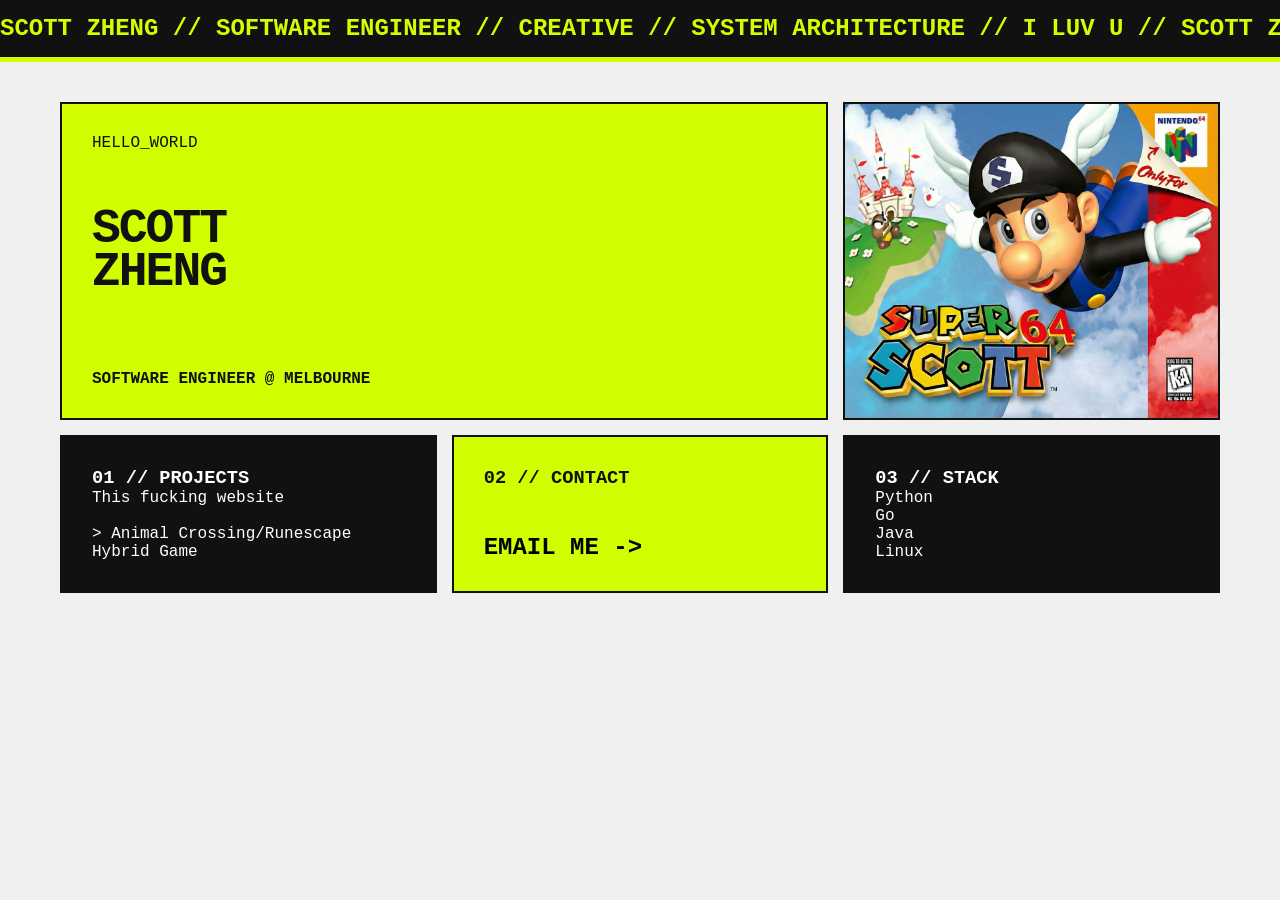
<file: index.html>
<!DOCTYPE html>
<html lang="en">
<head>
    <meta charset="UTF-8">
    <meta name="viewport" content="width=device-width, initial-scale=1.0">
    <title>SCOTT ZHENG // SOFTWARE ENGINEER</title>
    <link rel="stylesheet" href="./css/main.css">
</head>
<body>

    <div class="marquee-container">
        <div class="marquee-content">
            SCOTT ZHENG // SOFTWARE ENGINEER // CREATIVE // SYSTEM ARCHITECTURE // i luv u // SCOTT ZHENG // SOFTWARE ENGINEER // MELBOURNE // CREATIVE // SYSTEM ARCHITECTURE // i no luv u
        </div>
    </div>

    <div class="container">
        
        <div class="box header-box">
            <p>HELLO_WORLD</p>
            <h1>SCOTT<br>ZHENG</h1>
            <p style="margin-top: 20px; font-weight: bold;">SOFTWARE ENGINEER @ MELBOURNE</p>
        </div>

        <div class="box image-box" style="background: white; color: black;">
        <a href="face.html" target="_blank">
            <img src="./images/superscott64_cover.png" alt="Cover of Super Scott 64" class="box-img">
        </a>
        </div>

        <div class="box">
            <h3>01 // PROJECTS</h3>
            <p>This fucking website</p>
            <br>
            <p>> Animal Crossing/Runescape Hybrid Game</p>
        </div>

        <div class="box" style="background: var(--volt); color: var(--obsidian);">
            <h3>02 // CONTACT</h3>
            <a href="mailto:hello@scottzheng.com" style="color: black; font-weight: bold; font-size: 1.5rem; text-decoration: none;">EMAIL ME -></a>
        </div>

        <div class="box">
            <h3>03 // STACK</h3>
            <p>Python</p>
            <p>Go</p>
            <p>Java</p>
            <p>Linux</p>
        </div>

    </div>
</body>
</html>
</file>
<file: css/main.css>
:root {
    --volt: #D2FF00;       /* The "Lando" Yellow */
    --obsidian: #111112;   /* Not quite black */
    --concrete: #F0F0F0;   /* Light grey background */
    --text-main: #FFFFFF;
}

* { box-sizing: border-box; margin: 0; padding: 0; }

body {
    background-color: var(--concrete);
    font-family: 'Courier New', Courier, monospace; /* Tech/Code feel */
    color: var(--obsidian);
    overflow-x: hidden;
}

/* --- THE GRID LAYOUT --- */
.container {
    max-width: 1200px;
    margin: 0 auto;
    padding: 20px;
    display: grid;
    grid-template-columns: 1fr 1fr 1fr; /* 3 Columns */
    gap: 15px;
}

/* --- BENTO BOXES --- */
.box {
    background: var(--obsidian);
    color: var(--text-main);
    padding: 30px;
    border: 2px solid var(--obsidian);
    transition: transform 0.2s, box-shadow 0.2s;
    display: flex;
    flex-direction: column;
    justify-content: space-between;
}

.box:hover {
    transform: translate(-4px, -4px);
    box-shadow: 8px 8px 0px var(--volt); /* Hard shadow */
}

.box-img {
    width: 100%;      /* fill box horizontally */
    height: auto;     /* keep original aspect ratio */
    display: block;
}

.box.image-box {
    /* let height be defined by the image */
    height: auto;
    padding: 0;       /* optional: remove padding if you want edge‑to‑edge */
}


/* HEADER BOX (Spans 2 columns) */
.header-box {
    grid-column: span 2;
    background-color: var(--volt);
    color: var(--obsidian);
}

h1 {
    font-size: 3rem;
    text-transform: uppercase;
    font-weight: 900;
    line-height: 0.9;
    letter-spacing: -2px;
}

/* --- MARQUEE (SCROLLING TEXT) --- */
.marquee-container {
    background: var(--obsidian);
    color: var(--volt);
    padding: 15px 0;
    white-space: nowrap;
    overflow: hidden;
    border-bottom: 5px solid var(--volt);
    margin-bottom: 20px;
}

.marquee-content {
    display: inline-block;
    animation: scroll 20s linear infinite;
    font-size: 1.5rem;
    font-weight: bold;
    text-transform: uppercase;
}

@keyframes scroll {
    0% { transform: translateX(0); }
    100% { transform: translateX(-50%); }
}

/* MOBILE RESPONSIVENESS */
@media (max-width: 768px) {
    .container { grid-template-columns: 1fr; }
    .header-box { grid-column: span 1; }
}
</file>
